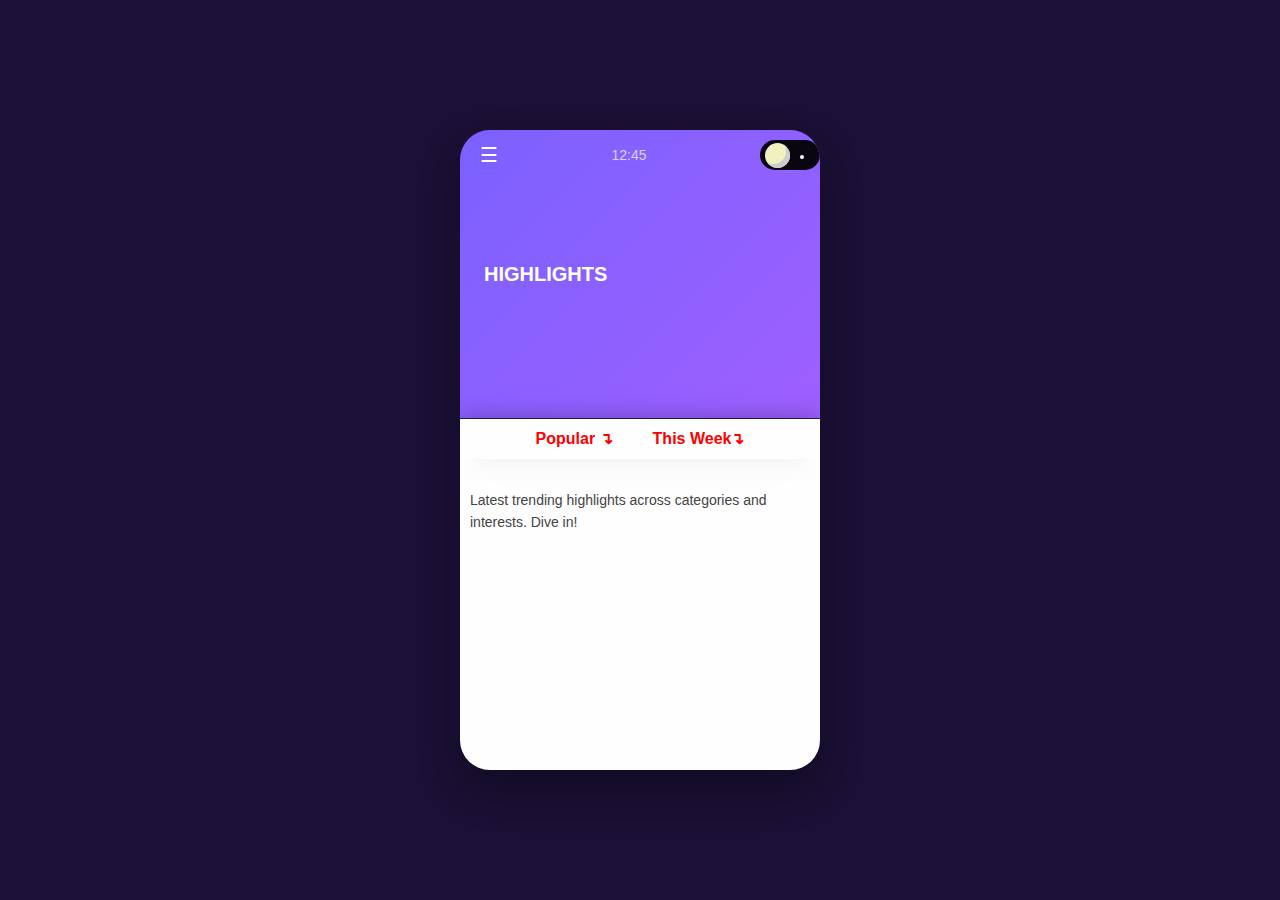
<file: index.html>
<!-- index.html -->
<!DOCTYPE html>
<html lang="en">

<head>
    <meta charset="UTF-8" />
    <meta name="viewport" content="width=device-width, initial-scale=1.0" />
    <title>Mobile Card UI</title>
    <script src="https://cdnjs.cloudflare.com/ajax/libs/gsap/3.12.2/gsap.min.js"></script>
    <link rel="stylesheet" href="MI.css" />
</head>
<style>
    .theme-toggle {
      width: 60px;
      height: 30px;
      background: #000000ee;
      border-radius: 20px;
      padding: 5px;
      display: flex;
      justify-content: left;
      position: relative;
      cursor: pointer;
      overflow: hidden;
    }
    
    .circle {
      width: 25px;
      height: 25px;
      background: #f1f1c0;
      border-radius: 50%;
      position: relative;
      z-index: 2;
      box-shadow: inset -4px -4px 0px #ccc;
    }
    
    .stars {
      position: absolute;
      top: 0;
      left: 0;
      width: 100%;
      height: 100%;
      pointer-events: none;
      z-index: 1;
    }
    
    .star {
      position: absolute;
      width: 4px;
      height: 4px;
      background: white;
      border-radius: 50%;
      opacity: 1;
      transition: opacity 0.3s ease;
    }
    
        </style>
<body>
    <div class="device">
        <div class="topbar">
            <div class="menu-icon">☰</div>
            <div class="time">12:45</div>
            <div class="theme-toggle" id="themeToggle">
                <div class="circle" id="toggleCircle">
                  <div class="craters"></div>
                </div>
                <div class="stars">
                  <div class="star" style="top: 5px; left: 10px;"></div>
                  <div class="star" style="top: 15px; left: 40px;"></div>
                  <div class="star" style="top: 25px; left: 60px;"></div>
                  <div class="star" style="top: 8px; left: 70px;"></div>
                </div>
              </div>
              
              
          </div>
          
        <div class="overlay-menu">
            <div class="overlay-content">
                <button class="close-btn">←</button>

              <h2>Menu</h2>
              <ul>
                <li>Highlights</li>
                <li>Science</li>
                <li>Gaming</li>
                <li>Movies</li>
              </ul>
            </div>
          </div>
          

        <div class="card-stack">
            <div class="card-slider">
                <div class="card" style="--color:linear-gradient(135deg, #7B61FF, #D95EFF);">HIGHLIGHTS</div>
                <div class="card" style="--color:linear-gradient(135deg, #D95EFF, #FF9A3C);">SCIENCE</div>
                <div class="card" style="--color:linear-gradient(135deg, #FF9A3C, #FFDD85);">GAMING</div>
                <div class="card" style="--color:linear-gradient(135deg, #FFDD85, #7B61FF);">MOVIES</div>
            </div>
        </div>

        <div class="card-contents">
            <div class="card-content" data-index="0">
                <div class="card-header">
                    <span class="left">Popular &#x21b4;</span>
                    <span class="right">This Week&#x21b4;</span>
                </div>
                <div class="card-body">Latest trending highlights across categories and interests. Dive in!</div>
            </div>

            <div class="card-content" data-index="1">
                <div class="card-header">
                    <span class="left">Popular &#x21b4;</span>
                    <span class="right">This Week &#x21b4;</span>
                </div>
                <div class="card-body">Fascinating discoveries, breakthroughs, and science news.</div>
            </div>

            <div class="card-content" data-index="2">
                <div class="card-header">
                    <span class="left">Popular&#x21b4;</span>
                    <span class="right">This Week&#x21b4;</span>
                </div>
                <div class="card-body">Explore the top games, trending trailers, and reviews.</div>
            </div>

            <div class="card-content" data-index="3">
                <div class="card-header">
                    <span class="left">Popular&#x21b4;</span>
                    <span class="right">This Week&#x21b4;</span>
                </div>
                <div class="card-body">Your movie digest: blockbusters, reviews, and what's hot this week.</div>
            </div>
        </div>

    </div>
    <script src="MI.js"></script>
    <script>
      const circle = document.getElementById("toggleCircle");
      const stars = document.querySelectorAll(".star");
      const toggle = document.getElementById("themeToggle");
    
      const tl = gsap.timeline({ paused: true, reversed: true });
    
      // Moon → Sun animation
      tl.to(circle, {
        x: 25,
        backgroundColor: "#FFD700",
        boxShadow: "0 0 10px 3px #FFD700",
        duration: 0.3,
        ease: "power2.out"
      }, 0)
      .to(stars, {
        opacity: 0,
        duration: 0.3,
        ease: "power2.out",
        stagger: 0.05
      }, 0);
    
      toggle.addEventListener("click", () => {
        if (tl.reversed()) {
          tl.play();
        } else {
          tl.reverse();
        }
      });
    </script>
</body>

</html>
</file>
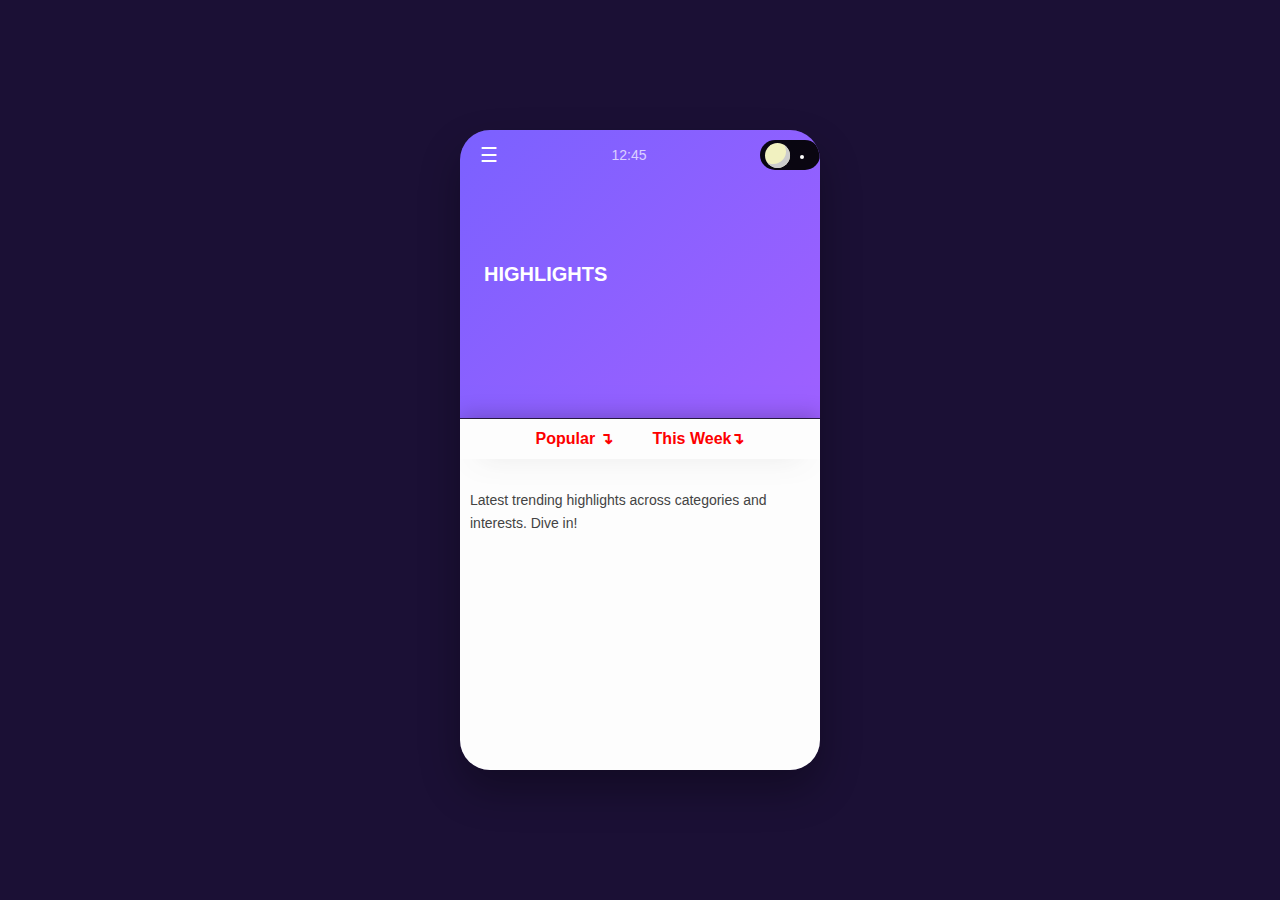
<file: MI.html>
<!-- index.html -->
<!DOCTYPE html>
<html lang="en">

<head>
    <meta charset="UTF-8" />
    <meta name="viewport" content="width=device-width, initial-scale=1.0" />
    <title>Mobile Card UI</title>
    <script src="https://cdnjs.cloudflare.com/ajax/libs/gsap/3.12.2/gsap.min.js"></script>
    <link rel="stylesheet" href="MI.css" />
</head>
<style>
    .theme-toggle {
      width: 60px;
      height: 30px;
      background: #000000ee;
      border-radius: 20px;
      padding: 5px;
      display: flex;
      justify-content: left;
      position: relative;
      cursor: pointer;
      overflow: hidden;
    }
    
    .circle {
      width: 25px;
      height: 25px;
      background: #f1f1c0;
      border-radius: 50%;
      position: relative;
      z-index: 2;
      box-shadow: inset -4px -4px 0px #ccc;
    }
    
    .stars {
      position: absolute;
      top: 0;
      left: 0;
      width: 100%;
      height: 100%;
      pointer-events: none;
      z-index: 1;
    }
    
    .star {
      position: absolute;
      width: 4px;
      height: 4px;
      background: white;
      border-radius: 50%;
      opacity: 1;
      transition: opacity 0.3s ease;
    }
    
        </style>
<body>
    <div class="device">
        <div class="topbar">
            <div class="menu-icon">☰</div>
            <div class="time">12:45</div>
            <div class="theme-toggle" id="themeToggle">
                <div class="circle" id="toggleCircle">
                  <div class="craters"></div>
                </div>
                <div class="stars">
                  <div class="star" style="top: 5px; left: 10px;"></div>
                  <div class="star" style="top: 15px; left: 40px;"></div>
                  <div class="star" style="top: 25px; left: 60px;"></div>
                  <div class="star" style="top: 8px; left: 70px;"></div>
                </div>
              </div>
              
              
          </div>
          
        <div class="overlay-menu">
            <div class="overlay-content">
                <button class="close-btn">←</button>

              <h2>Menu</h2>
              <ul>
                <li>Highlights</li>
                <li>Science</li>
                <li>Gaming</li>
                <li>Movies</li>
              </ul>
            </div>
          </div>
          

        <div class="card-stack">
            <div class="card-slider">
                <div class="card" style="--color:linear-gradient(135deg, #7B61FF, #D95EFF);">HIGHLIGHTS</div>
                <div class="card" style="--color:linear-gradient(135deg, #D95EFF, #FF9A3C);">SCIENCE</div>
                <div class="card" style="--color:linear-gradient(135deg, #FF9A3C, #FFDD85);">GAMING</div>
                <div class="card" style="--color:linear-gradient(135deg, #FFDD85, #7B61FF);">MOVIES</div>
            </div>
        </div>

        <div class="card-contents">
            <div class="card-content" data-index="0">
                <div class="card-header">
                    <span class="left">Popular &#x21b4;</span>
                    <span class="right">This Week&#x21b4;</span>
                </div>
                <div class="card-body">Latest trending highlights across categories and interests. Dive in!</div>
            </div>

            <div class="card-content" data-index="1">
                <div class="card-header">
                    <span class="left">Popular &#x21b4;</span>
                    <span class="right">This Week &#x21b4;</span>
                </div>
                <div class="card-body">Fascinating discoveries, breakthroughs, and science news.</div>
            </div>

            <div class="card-content" data-index="2">
                <div class="card-header">
                    <span class="left">Popular&#x21b4;</span>
                    <span class="right">This Week&#x21b4;</span>
                </div>
                <div class="card-body">Explore the top games, trending trailers, and reviews.</div>
            </div>

            <div class="card-content" data-index="3">
                <div class="card-header">
                    <span class="left">Popular&#x21b4;</span>
                    <span class="right">This Week&#x21b4;</span>
                </div>
                <div class="card-body">Your movie digest: blockbusters, reviews, and what's hot this week.</div>
            </div>
        </div>

    </div>
    <script src="MI.js"></script>
    <script>
      const circle = document.getElementById("toggleCircle");
      const stars = document.querySelectorAll(".star");
      const toggle = document.getElementById("themeToggle");
    
      const tl = gsap.timeline({ paused: true, reversed: true });
    
      // Moon → Sun animation
      tl.to(circle, {
        x: 25,
        backgroundColor: "#FFD700",
        boxShadow: "0 0 10px 3px #FFD700",
        duration: 0.3,
        ease: "power2.out"
      }, 0)
      .to(stars, {
        opacity: 0,
        duration: 0.3,
        ease: "power2.out",
        stagger: 0.05
      }, 0);
    
      toggle.addEventListener("click", () => {
        if (tl.reversed()) {
          tl.play();
        } else {
          tl.reverse();
        }
      });
    </script>
</body>

</html>
</file>
<file: MI.css>
/* style.css */
:root {
    --color: #ff5252;
  }
  

* {
    box-sizing: border-box;
    margin: 0;
    padding: 0;
  }
  
  body {
    background: #1b1035;
    height: 100vh;
    display: flex;
    align-items: center;
    justify-content: center;
    font-family: 'Helvetica Neue', sans-serif;
  }
  
  .device {
    width: 360px;
    height: 640px;
    background: #2d1f4c;
    border-radius: 30px;
    overflow: hidden;
    box-shadow: 0 20px 40px rgba(0, 0, 0, 0.3);
    position: relative;
    user-select: none;
  }
  
  .topbar {
    height: 50px;
    background: transparent;
    color: white;
    display: flex;
    align-items: center;
    justify-content: space-between;
    padding: 0 0 0 20px;
    font-size: 18px;
    z-index: 5;
  }
  
  .menu-icon,
  .theme-toggle {
    cursor: pointer;
    font-size: 20px;
    z-index: 5;
  }
  
  
  .time {
    font-size: 14px;
    opacity: 0.7;
    z-index: 5;
  }

  /* Second */
  .card-stack {
    position: absolute;
    top: 0;
    left: 0;
    right: 0;
    height: 45%;
    overflow: hidden;
  }
  
  .card-slider {
    display: flex;
    width: 400%; /* or use calc(cards.length * 100%) dynamically if needed */
    height: 100%;
    transition: transform 0.4s ease;
  }
  
  .card {
    flex: 0 0 100%;
    min-width: 100%;
    height: 100%;
    background: var(--color);
    color: white;
    font-size: 20px;
    font-weight: bold;
    padding-left: 24px;
    padding-top: 0;
    padding-bottom: 0;
    display: flex;
    align-items: center; /* vertical center */
    justify-content: flex-start; /* align text to the left */
    
    box-shadow: 0 10px 25px rgba(0, 0, 0, 0.3);
    margin: 0;
  }
  .card-contents {
    position: absolute;
    top: 45%;
    left: 0;
    right: 0;
    bottom: 0;
    pointer-events: none;
    z-index: 2;
  }
  
  .card-content {
    position: absolute;
    bottom: -100%;
    left: 0;
    right: 0;
    height: 55%;
    background: white;
    padding-top: 60px;
    box-shadow: 0 -4px 20px rgba(0,0,0,0.2);
    pointer-events: all;
    opacity: 0;
  }
  
  .card-header {
    position: absolute;
    top: 0px;
    width: 100%;
    height: 40px;
    display: flex;
    justify-content: space-between;
    font-weight: bold;
    font-size: 16px;
    color: #222;
    padding-block: 10px;
    text-align: center;
    justify-content: center;
    color: red;
    gap: 40px;
    box-shadow: 0px 10px 30px -19px rgba(0,0,0,0.75);
    
  }
  
  .card-body {
    color: #444;
    font-size: 14px;
    line-height: 1.6;
    padding: 10px;
  }
  
  .overlay-menu {
    position: absolute;
    top: 0;
    left: -100%;
    width: 90%;
    height: 100%;
    background: #1c1235;
    color: white;
    z-index: 10;
    transition: left 0.5s ease;
    box-shadow: 5px 0 15px rgba(0, 0, 0, 0.4);
  }
  
  .overlay-menu.active {
    left: 0%;
  }
  
  .overlay-content {
    padding: 40px 20px;
  }
  
  .overlay-content h2 {
    margin-bottom: 20px;
    font-size: 24px;
    color: #ff5252;
  }
  
  .overlay-content ul {
    list-style: none;
    padding: 0;
  }
  
  .overlay-content li {
    padding: 12px 0;
    font-size: 18px;
    border-bottom: 1px solid rgba(255, 255, 255, 0.1);
    cursor: pointer;
  }
  
  .close-btn {
    position: absolute;
    top: 15px;
    right: 20px; /* Moved to left for a more natural placement */
    font-size: 24px;
    background: none;
    border: none;
    color: white;
    cursor: pointer;
    z-index: 11;
  }

  /* Light Theme */
  body.light-mode .device {
    background: #f0f0f0;
    color: #111;
  }
  
  body.light-mode .card {
    background: #ffffff;
    color: #111;
  }
  
  body.light-mode .card-content {
    background: #fafafa;
    color: #222;
  }
  
  body.light-mode .topbar,
  body.light-mode .card-header {
    color: #111;
  }
  
  body.light-mode .theme-toggle {
    color: #222;
    background-color: skyblue;
  }
  
  .theme-toggle {
    cursor: pointer;
    display: flex;
    align-items: center;
    justify-content: left;
    background: url('/images/GIFs/toggle-unscreen.gif');
    background-color: rgb(0, 0, 0);
    width: 60px;
    object-fit: contain;
  }
  
  .theme-toggle > img {
    width: 100px;
  }
</file>
